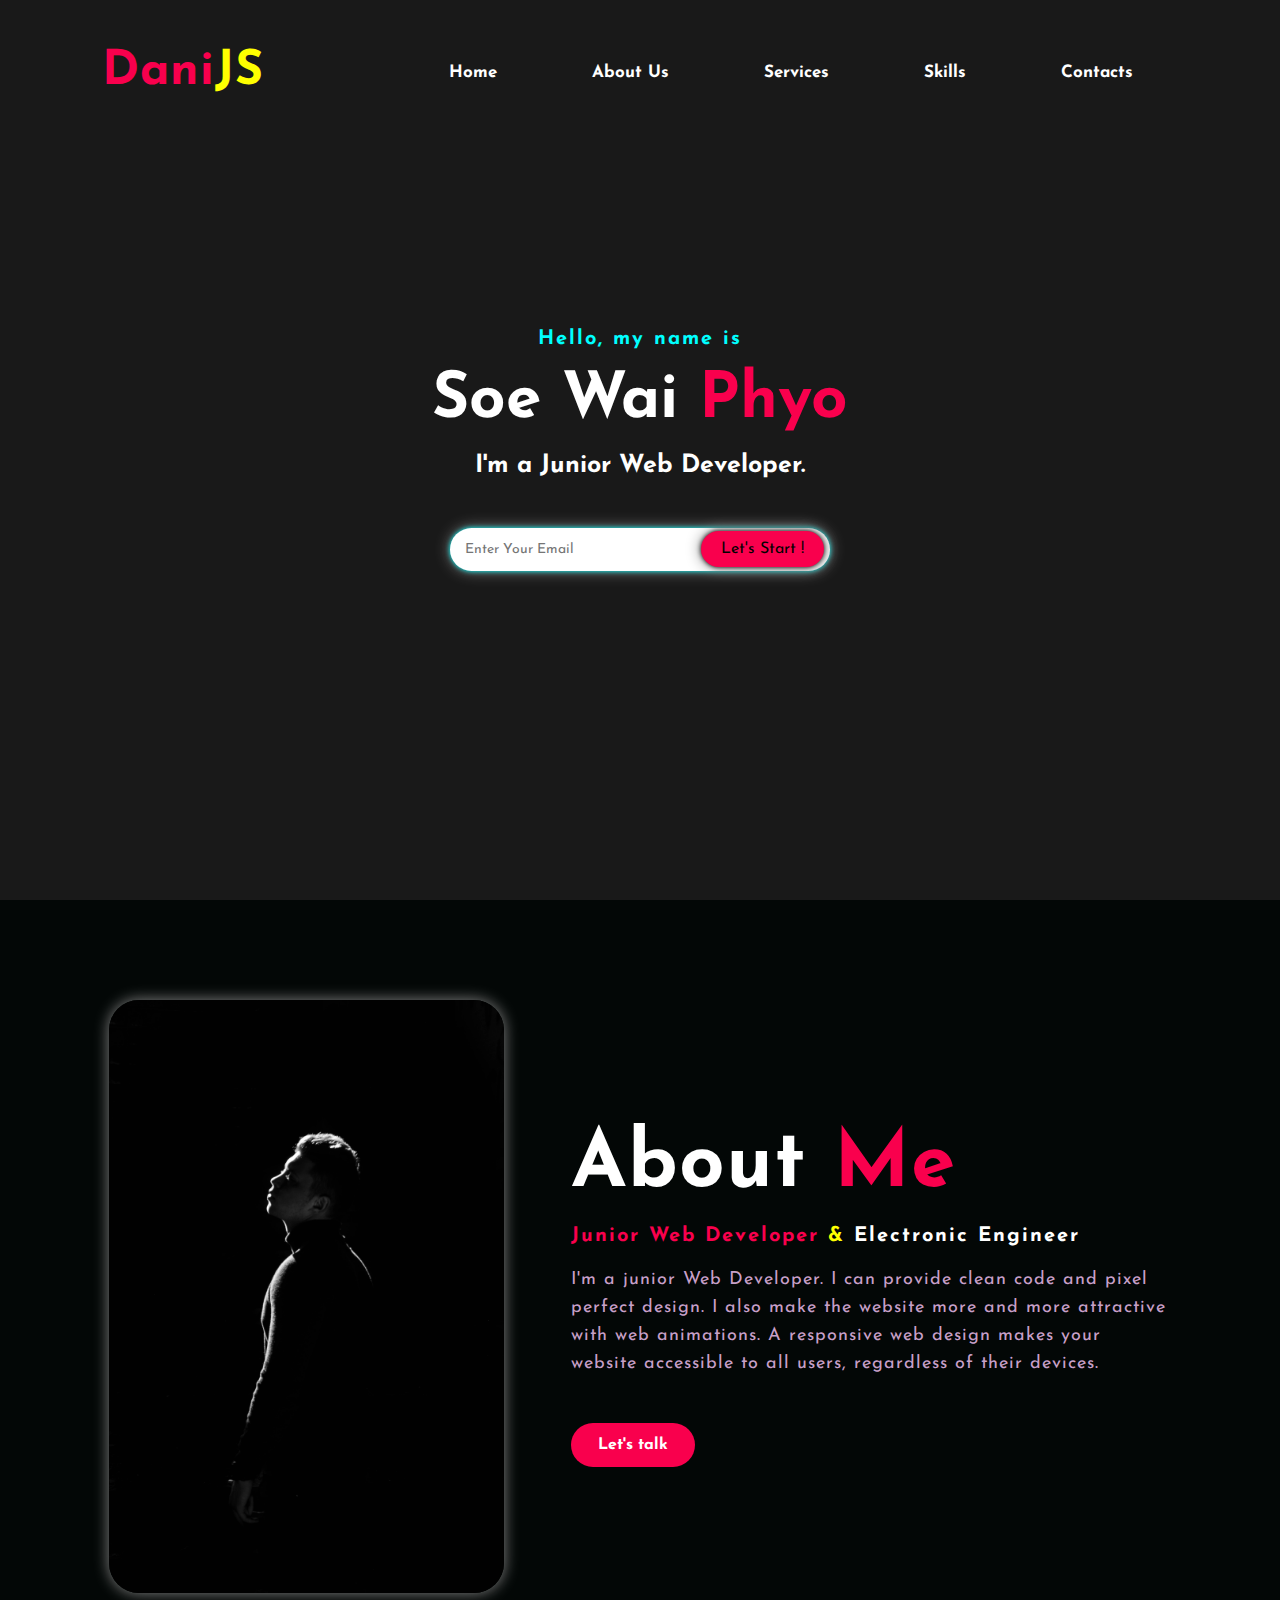
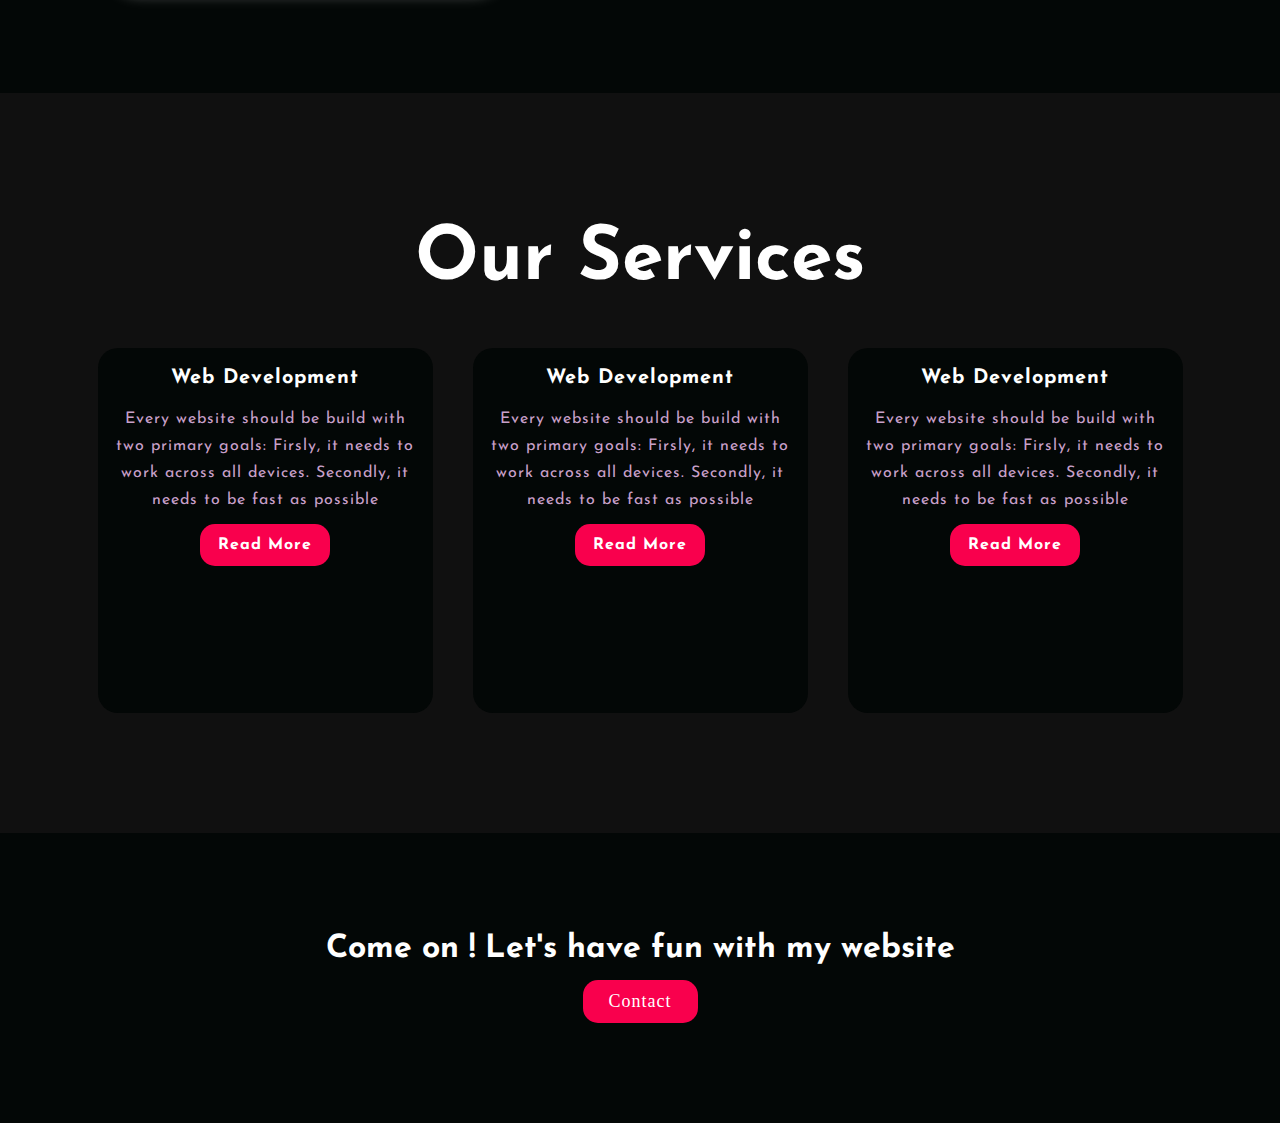
<file: portfolio/index.html>
<!DOCTYPE html>
<html lang="en">
<head>
    <meta charset="UTF-8">
    <meta http-equiv="X-UA-Compatible" content="IE=edge">
    <meta name="viewport" content="width=device-width, initial-scale=1.0">
    <title>Portfolio Website</title>
    <link rel="stylesheet" href="index.css">
    <link rel="icon" href="favicon.ico">
    <!-- GOOGLE FONT -->
    <link rel="preconnect" href="https://fonts.googleapis.com">
    <link rel="preconnect" href="https://fonts.gstatic.com" crossorigin>
    <link href="https://fonts.googleapis.com/css2?family=Josefin+Sans:ital,wght@0,100;0,200;0,300;0,400;0,500;0,600;1,200&family=Montserrat:wght@900&family=Ubuntu:wght@500&display=swap" rel="stylesheet">
    <!-- FONT AWESOME-->
    <link rel="stylesheet" href="https://cdnjs.cloudflare.com/ajax/libs/font-awesome/6.0.0-beta3/css/all.min.css" integrity="sha512-Fo3rlrZj/k7ujTnHg4CGR2D7kSs0v4LLanw2qksYuRlEzO+tcaEPQogQ0KaoGN26/zrn20ImR1DfuLWnOo7aBA==" crossorigin="anonymous" referrerpolicy="no-referrer" />
</head>
<body>
    <!-- Hero Section -->
    <div class="hero">
        <nav>
            <h2 class="logo"><span class="span1">Dani</span><span class="span2">JS</span></h2>
            <ul>
                <li>
                    <a href="">Home</a>
                </li>
                <li>
                    <a href="">About Us</a>
                </li>
                <li>
                    <a href="">Services</a>
                </li>
                <li>
                    <a href="">Skills</a>
                </li>
                <li>
                    <a href="">Contacts</a>
                </li>
            </ul>
        </nav>
        <div class="content">
            <h4>Hello, my name is</h4>
            <h1>Soe Wai <span class="span1">Phyo</span></h1>
            <h3>I'm a Junior Web Developer.</h3>
            <div class="newsletter">
                <form>
                    <input type="email" name="email" id="mail" placeholder="Enter Your Email">
                    <input type="submit" name="submit" value="Let's Start !">
                </form>
            </div>
        </div>
    </div>
    <!-- ABOUT SECTION -->
    <section class="about">
        <div class="about-container">
            <img src="images/about.jpg" class="about-jpg">
            <div class="text">
                <h2>About <span class="span1">Me</span></h2>
                <h4><span class="span1">Junior Web Developer</span><span class="span2"> & </span>Electronic Engineer</h4>
                <p>I'm a junior Web Developer. I can provide clean code and pixel perfect design. I also
                    make the website more and more attractive with web animations. A responsive web design makes your 
                    website accessible to all users, regardless of their devices.
                </p>
                <button type="button">Let's talk</button>
            </div>
        </div>
    </section>

    <!-- SERVICE SECTION START -->
    <div class="service">
        <div class="title">
            <h2>Our Services</h2>
        </div>
        <div class="box">
            <div class="card">
                <i class="fas fa-bars"></i>
                <h5>Web Development</h5>
                <p>Every website should be build with two primary goals: Firsly, it needs
                    to work across all devices. Secondly, it needs to be fast as possible
                </p>
                <p style="text-align: center;">
                    <a href="#" class="readmore">Read More</a>
                </p>
            </div>
            <div class="card">
                <i class="fas fa-user"></i>
                <h5>Web Development</h5>
                <p>Every website should be build with two primary goals: Firsly, it needs
                    to work across all devices. Secondly, it needs to be fast as possible
                </p>
                <p style="text-align: center;">
                    <a href="#" class="readmore">Read More</a>
                </p>
            </div>
            <div class="card">
                <i class="fas fa-bell"></i>
                <h5>Web Development</h5>
                <p>Every website should be build with two primary goals: Firsly, it needs
                    to work across all devices. Secondly, it needs to be fast as possible
                </p>
                <p style="text-align: center;">
                    <a href="#" class="readmore">Read More</a>
                </p>
            </div>
        </div>
    </div>
    <div class="hire">
        <h2>Come on ! Let's have fun with my website</h2>
        <button type="button" class="contact-btn">Contact</button>
    </div>
</body>
</html>
</file>
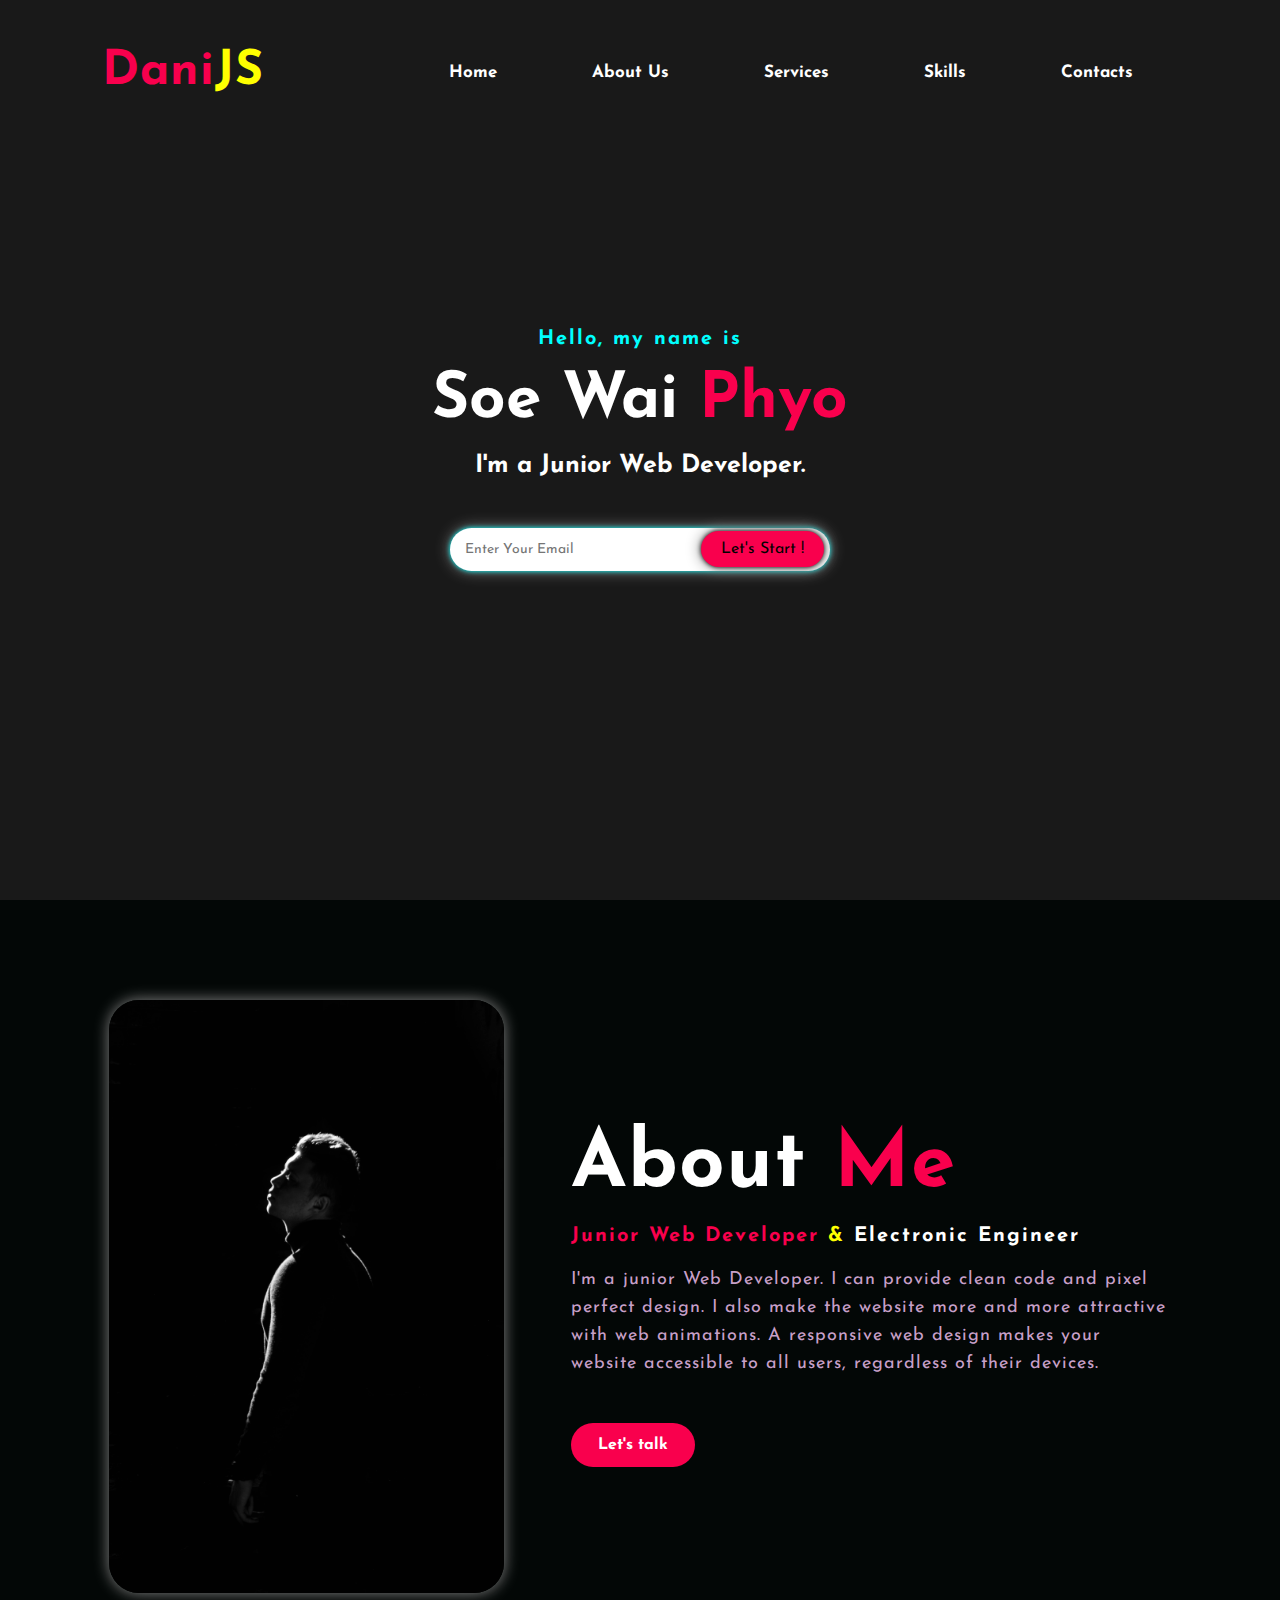
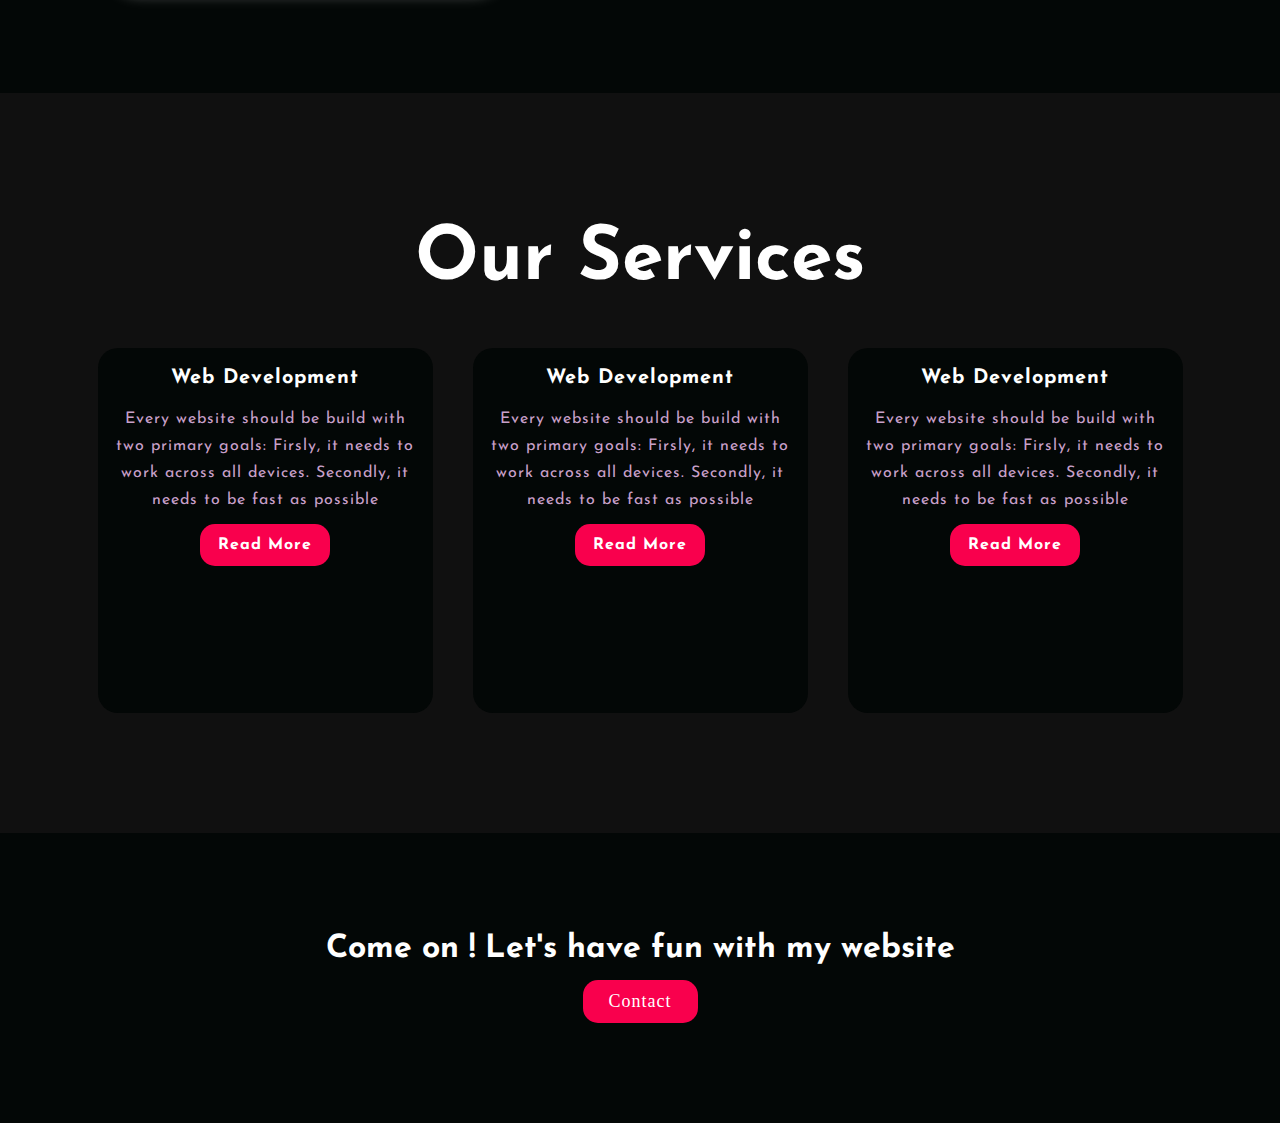
<file: portfolio/test.html>
<!DOCTYPE html>
<html lang="en">
<head>
    <meta charset="UTF-8">
    <meta http-equiv="X-UA-Compatible" content="IE=edge">
    <meta name="viewport" content="width=device-width, initial-scale=1.0">
    <title>Portfolio Website</title>
    <link rel="stylesheet" href="test.css">
    <link rel="icon" href="favicon.ico">
    <!-- GOOGLE FONT -->
    <link rel="preconnect" href="https://fonts.googleapis.com">
    <link rel="preconnect" href="https://fonts.gstatic.com" crossorigin>
    <link href="https://fonts.googleapis.com/css2?family=Josefin+Sans:ital,wght@0,100;0,200;0,300;0,400;0,500;0,600;1,200&family=Montserrat:wght@900&family=Ubuntu:wght@500&display=swap" rel="stylesheet">
    <!-- FONT AWESOME-->
    <link rel="stylesheet" href="https://cdnjs.cloudflare.com/ajax/libs/font-awesome/6.0.0-beta3/css/all.min.css" integrity="sha512-Fo3rlrZj/k7ujTnHg4CGR2D7kSs0v4LLanw2qksYuRlEzO+tcaEPQogQ0KaoGN26/zrn20ImR1DfuLWnOo7aBA==" crossorigin="anonymous" referrerpolicy="no-referrer" />
</head>
<body>
    <!-- Hero Section -->
    <div class="hero">
        <nav>
            <h2 class="logo"><span class="span1">Dani</span><span class="span2">JS</span></h2>
            <ul>
                <li>
                    <a href="">Home</a>
                </li>
                <li>
                    <a href="">About Us</a>
                </li>
                <li>
                    <a href="">Services</a>
                </li>
                <li>
                    <a href="">Skills</a>
                </li>
                <li>
                    <a href="">Contacts</a>
                </li>
            </ul>
        </nav>
        <div class="content">
            <h4>Hello, my name is</h4>
            <h1>Soe Wai <span class="span1">Phyo</span></h1>
            <h3>I'm a Junior Web Developer.</h3>
            <div class="newsletter">
                <form>
                    <input type="email" name="email" id="mail" placeholder="Enter Your Email">
                    <input type="submit" name="submit" value="Let's Start !">
                </form>
            </div>
        </div>
    </div>
    <!-- ABOUT SECTION -->
    <section class="about">
        <div class="about-container">
            <img src="images/about.jpg" class="about-jpg">
            <div class="text">
                <h2>About <span class="span1">Me</span></h2>
                <h4><span class="span1">Junior Web Developer</span><span class="span2"> & </span>Electronic Engineer</h4>
                <p>I'm a junior Web Developer. I can provide clean code and pixel perfect design. I also
                    make the website more and more attractive with web animations. A responsive web design makes your 
                    website accessible to all users, regardless of their devices.
                </p>
                <button type="button">Let's talk</button>
            </div>
        </div>
    </section>

    <!-- SERVICE SECTION START -->
    <div class="service">
        <div class="title">
            <h2>Our Services</h2>
        </div>
        <div class="box">
            <div class="card">
                <i class="fas fa-bars"></i>
                <h5>Web Development</h5>
                <p>Every website should be build with two primary goals: Firsly, it needs
                    to work across all devices. Secondly, it needs to be fast as possible
                </p>
                <p style="text-align: center;">
                    <a href="#" class="readmore">Read More</a>
                </p>
            </div>
            <div class="card">
                <i class="fas fa-user"></i>
                <h5>Web Development</h5>
                <p>Every website should be build with two primary goals: Firsly, it needs
                    to work across all devices. Secondly, it needs to be fast as possible
                </p>
                <p style="text-align: center;">
                    <a href="#" class="readmore">Read More</a>
                </p>
            </div>
            <div class="card">
                <i class="fas fa-bell"></i>
                <h5>Web Development</h5>
                <p>Every website should be build with two primary goals: Firsly, it needs
                    to work across all devices. Secondly, it needs to be fast as possible
                </p>
                <p style="text-align: center;">
                    <a href="#" class="readmore">Read More</a>
                </p>
            </div>
        </div>
    </div>
    <div class="hire">
        <h2>Come on ! Let's have fun with my website</h2>
        <button type="button" class="contact-btn">Contact</button>
    </div>
</body>
</html>
</file>
<file: portfolio/index.css>
* 
{
    margin: 0;
    padding: 0;
    box-sizing: border-box;
    font-family: 'Josefin Sans', sans-serif;
}

/* nav Bar */

.hero {
    height: 100vh;
    width: 100%;
    background-color: #191919;
    background-image: url(https://cutewallpaper.org/21/web-design-wallpaper/Best-Web-Design-Company-and-Digital-Marketing-Agency-in-.jpg);
    background-size: cover;
    background-position: center;
}

.logo {
    color: white;
    font-size: 3rem;
    letter-spacing: 1px;
    cursor: pointer;
}

nav {
    display: flex;
    justify-content: space-between;
    align-items: center;
    padding-top: 3rem;
    padding-left: 8%;
    padding-right: 8%;
}

nav ul li {
    list-style: none;
    padding: 15px 45px;
    display: inline-block;
    font-size: 17px;
}

.span1 {
    color: #f9004d;
}

.span2 {
    color: yellow;
}

nav ul li a {
    text-decoration: none;
    color: white;
    font-weight: bold;
    text-transform: capitalize;
}


nav ul li a:hover {
    transition: .4s;
    color: #f9004d;
    transform: scale(1.2);
}

/* Content */

.content {
    position: absolute;
    top: 50%;
    width: 100%;
    margin: 0 auto;
    text-align: center;
    transform: translateY(-50%);
}

h1 {
    color: white;
    margin: 20px 0px;
    font-size: 4rem;
}

h3 {
    color: white;
    font-size: 25px;
    margin-bottom: 50px;
}

h4 {
    color: #00FFFF;
    letter-spacing: 2px;
    font-size: 20px;
}

.newsletter form{
    width: 380px;
    max-width: 100%;
    position: relative;
    margin: 0 auto;
}

.newsletter form input:first-child{
    display: inline-block;
    width: 100%;
    padding: 14px 130px 14px 15px;
    border: none;
    font-size: 14px;
    outline: none;
    border-radius: 30px;
    box-shadow: 0px 0px 5px #00FFFF, 0px 0px 15px #858585;
}

.newsletter form input:last-child {
    position: absolute;
    display: inline-block;
    outline: none;
    border: none;
    padding: 10px 20px;
    border-radius: 30px;
    background-color: #f9004d;
    color: rgb(0, 0, 0);
    box-shadow: 0px 0px 5px #000, 0px 0px 15px #858585;
    cursor: pointer;
    top: 3px;
    right: 6px;
    font-size: 1rem;
}

.newsletter form input:last-child:hover {
    transform: scale(1.1);
    transition: 0.4s;
}

/* ABOUT SECTION */

.about {
    background-color: #030706;
    width: 100%;
    padding: 100px 0px;
}

.about-container {
    width: 1130px;
    display: flex;
    justify-content: space-around;
    align-items: center;
    margin: 0 auto;
}

.about-jpg {
    width: 35%;
    border: none;
    box-shadow: 0px 0px 15px #858585;
    border-radius: 30px;
}

.text {
    width: 600px;
}

.text h2 {
    color: white;
    letter-spacing: 1px;
    font-size: 5rem;
    text-transform: capitalize;
}

.text h4 {
    margin: 20px 0px;
    text-transform: capitalize;
    letter-spacing: 2px;
    color: white;
}

.text p {
    color: #fcfc;
    letter-spacing: 1px;
    line-height: 28px;
    font-size: 18px;
    margin-bottom: 45px;
}

.text button {
    background-color: #f9004d;
    color: white;
    padding: 12px 25px;
    border: 2px solid transparent;
    border-radius: 30px;
    font-size: 16px;
    font-weight: bold;
}

.text button:hover {
    transition: .4s;
    background-color: transparent;
    border: 1px solid #f9004d;
    box-shadow: 0px 0px 10px #858585;
    cursor: pointer;
}

.service {
    width: 100%;
    padding: 100px 0px;
    background: #101010;
}

.title h2 {
    color: white;
    font-size: 75px;
    width: 1130px;
    text-align: center;
    margin: 30px auto;
}

.box {
    display: flex;
    align-items: center;
    justify-content: center;
    min-height: 400px;
}

.card {
    height: 365px;
    width: 335px;
    border-radius: 20px;
    padding: 20px 15px;
    background: #030706;
    position: relative;
    overflow: hidden;
    text-align: center;
    margin: 20px ;
}

.card:hover {
    transform: scale(1.1);
    transition: .4s;
}

.card i {
    font-size: 40px;
    margin: 20px 0px;
    color: #f9004d;

}

.card h5 {
    font-size: 20px;
    color: white;
    letter-spacing: 1px;
}

.card p {
    margin: 18px 0px;
    color: #fcfc;
    letter-spacing: 1px;
    line-height: 27px;
}

.readmore {
    background-color: #f9004d;
    color: white;
    padding: 12px 17px;
    border: 1px solid transparent;
    border-radius: 15px;
    font-size: 16px;
    font-weight: bold;
    text-decoration: none;
}

.readmore:hover {
    transition: .4s;
    background-color: transparent;
    border: 1px solid #f9004d;
    box-shadow: 0px 0px 10px #858585;
    cursor: pointer;
}

.hire {
    background-color: #030706;
    display: flex;
    align-items: center;
    height: 290px;
    width: 100%;
    flex-direction: column;
    justify-content: center;
}

.hire h2 {
    display: block;
    color:white;
    font-size: 2rem;
}

.contact-btn {
    font-size: 18px;
    font-family: bold;
    background-color: #f9004d;
    color: white;
    padding: 10px 25px;
    border-radius: 15px;
    border: 1px solid transparent;
    margin-top: 15px;
    letter-spacing: 1px;
}

.contact-btn:hover {
    border: 1px solid #f9004d;
    background-color: transparent;
    color: white;
    cursor: pointer;
    transition: .4s;
    box-shadow: 0px 0px 15px #858585;
}
</file>
<file: portfolio/test.css>
* 
{
    margin: 0;
    padding: 0;
    box-sizing: border-box;
    font-family: 'Josefin Sans', sans-serif;
}

/* nav Bar */

.hero {
    height: 100vh;
    width: 100%;
    background-color: #191919;
    background-image: url(https://cutewallpaper.org/21/web-design-wallpaper/Best-Web-Design-Company-and-Digital-Marketing-Agency-in-.jpg);
    background-size: cover;
    background-position: center;
}

.logo {
    color: white;
    font-size: 3rem;
    letter-spacing: 1px;
    cursor: pointer;
}

nav {
    display: flex;
    justify-content: space-between;
    align-items: center;
    padding-top: 3rem;
    padding-left: 8%;
    padding-right: 8%;
}

nav ul li {
    list-style: none;
    padding: 15px 45px;
    display: inline-block;
    font-size: 17px;
}

.span1 {
    color: #f9004d;
}

.span2 {
    color: yellow;
}

nav ul li a {
    text-decoration: none;
    color: white;
    font-weight: bold;
    text-transform: capitalize;
}


nav ul li a:hover {
    transition: .4s;
    color: #f9004d;
    transform: scale(1.2);
}

/* Content */

.content {
    position: absolute;
    top: 50%;
    width: 100%;
    margin: 0 auto;
    text-align: center;
    transform: translateY(-50%);
}

h1 {
    color: white;
    margin: 20px 0px;
    font-size: 4rem;
}

h3 {
    color: white;
    font-size: 25px;
    margin-bottom: 50px;
}

h4 {
    color: #00FFFF;
    letter-spacing: 2px;
    font-size: 20px;
}

.newsletter form{
    width: 380px;
    max-width: 100%;
    position: relative;
    margin: 0 auto;
}

.newsletter form input:first-child{
    display: inline-block;
    width: 100%;
    padding: 14px 130px 14px 15px;
    border: none;
    font-size: 14px;
    outline: none;
    border-radius: 30px;
    box-shadow: 0px 0px 5px #00FFFF, 0px 0px 15px #858585;
}

.newsletter form input:last-child {
    position: absolute;
    display: inline-block;
    outline: none;
    border: none;
    padding: 10px 20px;
    border-radius: 30px;
    background-color: #f9004d;
    color: rgb(0, 0, 0);
    box-shadow: 0px 0px 5px #000, 0px 0px 15px #858585;
    cursor: pointer;
    top: 3px;
    right: 6px;
    font-size: 1rem;
}

.newsletter form input:last-child:hover {
    transform: scale(1.1);
    transition: 0.4s;
}

/* ABOUT SECTION */

.about {
    background-color: #030706;
    width: 100%;
    padding: 100px 0px;
}

.about-container {
    width: 1130px;
    display: flex;
    justify-content: space-around;
    align-items: center;
    margin: 0 auto;
}

.about-jpg {
    width: 35%;
    border: none;
    box-shadow: 0px 0px 15px #858585;
    border-radius: 30px;
}

.text {
    width: 600px;
}

.text h2 {
    color: white;
    letter-spacing: 1px;
    font-size: 5rem;
    text-transform: capitalize;
}

.text h4 {
    margin: 20px 0px;
    text-transform: capitalize;
    letter-spacing: 2px;
    color: white;
}

.text p {
    color: #fcfc;
    letter-spacing: 1px;
    line-height: 28px;
    font-size: 18px;
    margin-bottom: 45px;
}

.text button {
    background-color: #f9004d;
    color: white;
    padding: 12px 25px;
    border: 2px solid transparent;
    border-radius: 30px;
    font-size: 16px;
    font-weight: bold;
}

.text button:hover {
    transition: .4s;
    background-color: transparent;
    border: 1px solid #f9004d;
    box-shadow: 0px 0px 10px #858585;
    cursor: pointer;
}

.service {
    width: 100%;
    padding: 100px 0px;
    background: #101010;
}

.title h2 {
    color: white;
    font-size: 75px;
    width: 1130px;
    text-align: center;
    margin: 30px auto;
}

.box {
    display: flex;
    align-items: center;
    justify-content: center;
    min-height: 400px;
}

.card {
    height: 365px;
    width: 335px;
    border-radius: 20px;
    padding: 20px 15px;
    background: #030706;
    position: relative;
    overflow: hidden;
    text-align: center;
    margin: 20px ;
}

.card:hover {
    transform: scale(1.1);
    transition: .4s;
}

.card i {
    font-size: 40px;
    margin: 20px 0px;
    color: #f9004d;

}

.card h5 {
    font-size: 20px;
    color: white;
    letter-spacing: 1px;
}

.card p {
    margin: 18px 0px;
    color: #fcfc;
    letter-spacing: 1px;
    line-height: 27px;
}

.readmore {
    background-color: #f9004d;
    color: white;
    padding: 12px 17px;
    border: 1px solid transparent;
    border-radius: 15px;
    font-size: 16px;
    font-weight: bold;
    text-decoration: none;
}

.readmore:hover {
    transition: .4s;
    background-color: transparent;
    border: 1px solid #f9004d;
    box-shadow: 0px 0px 10px #858585;
    cursor: pointer;
}

.hire {
    background-color: #030706;
    display: flex;
    align-items: center;
    height: 290px;
    width: 100%;
    flex-direction: column;
    justify-content: center;
}

.hire h2 {
    display: block;
    color:white;
    font-size: 2rem;
}

.contact-btn {
    font-size: 18px;
    font-family: bold;
    background-color: #f9004d;
    color: white;
    padding: 10px 25px;
    border-radius: 15px;
    border: 1px solid transparent;
    margin-top: 15px;
    letter-spacing: 1px;
}

.contact-btn:hover {
    border: 1px solid #f9004d;
    background-color: transparent;
    color: white;
    cursor: pointer;
    transition: .4s;
    box-shadow: 0px 0px 15px #858585;
}
</file>
